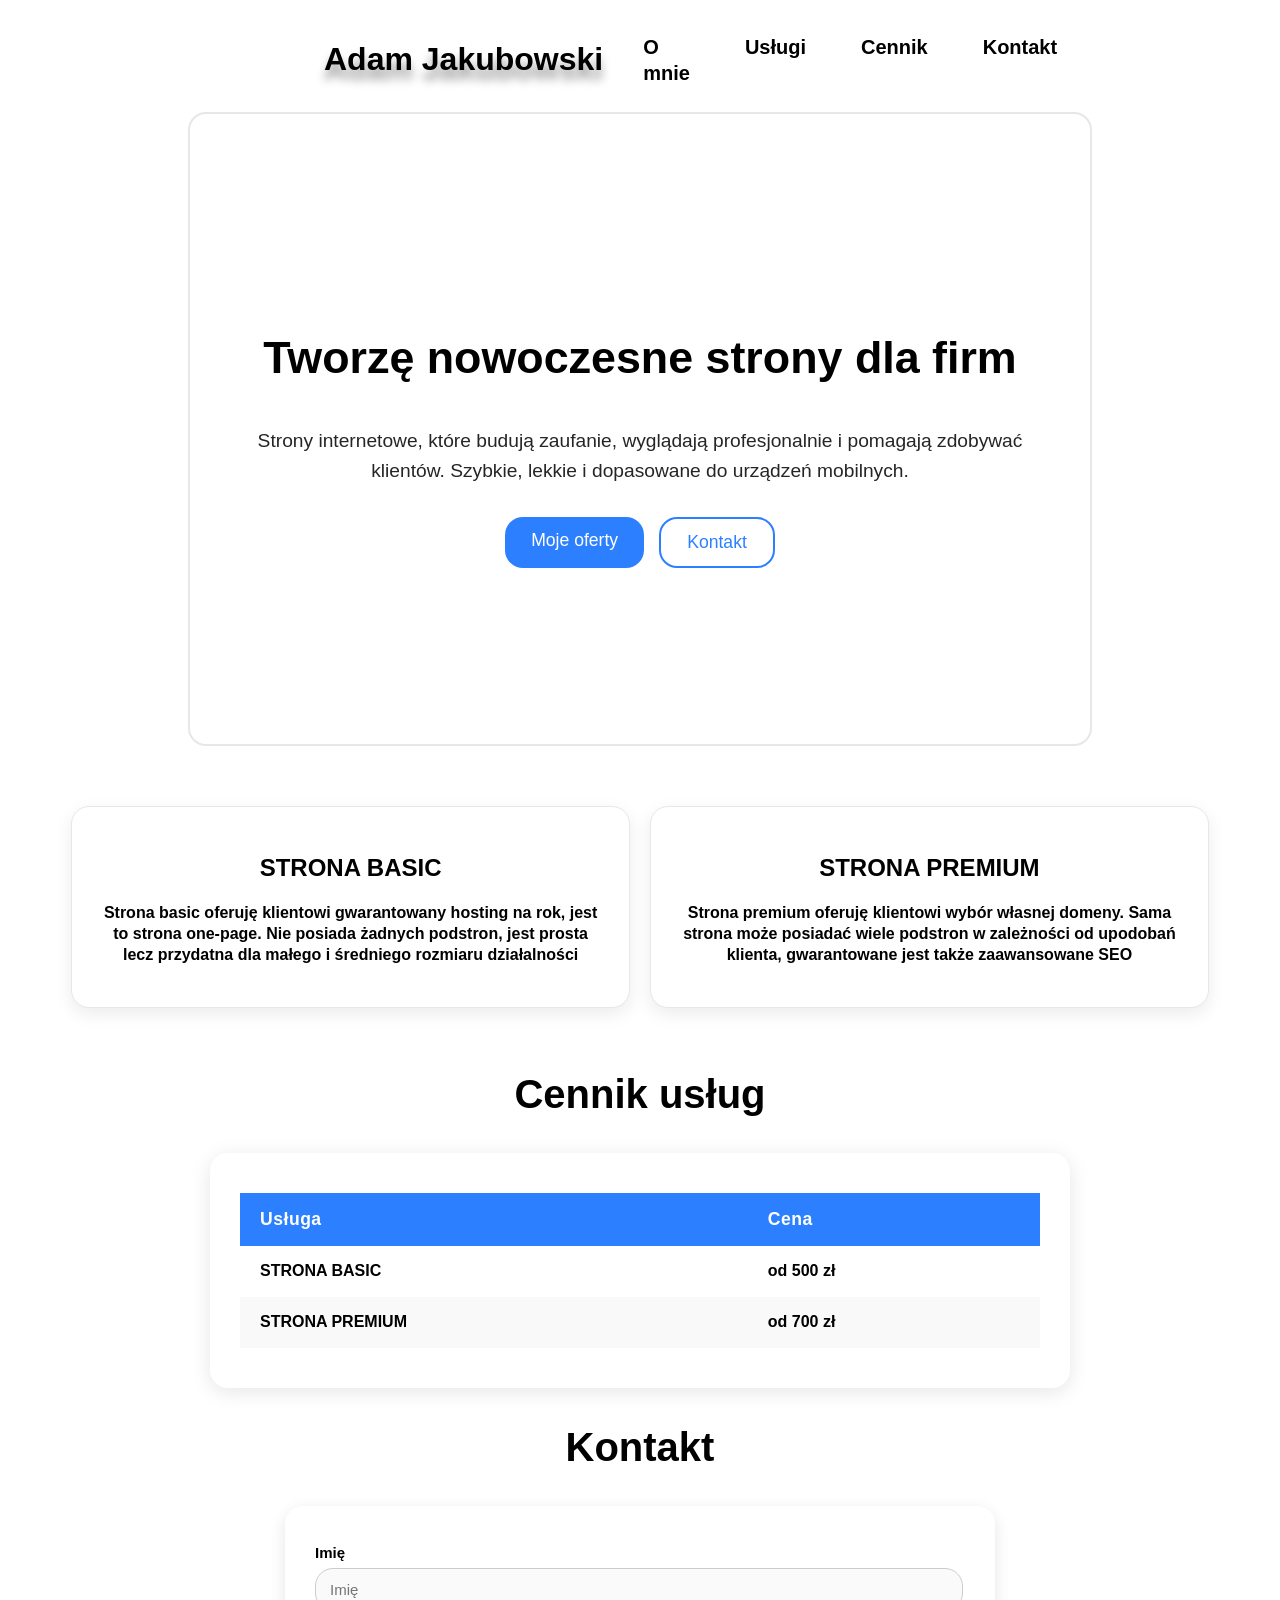
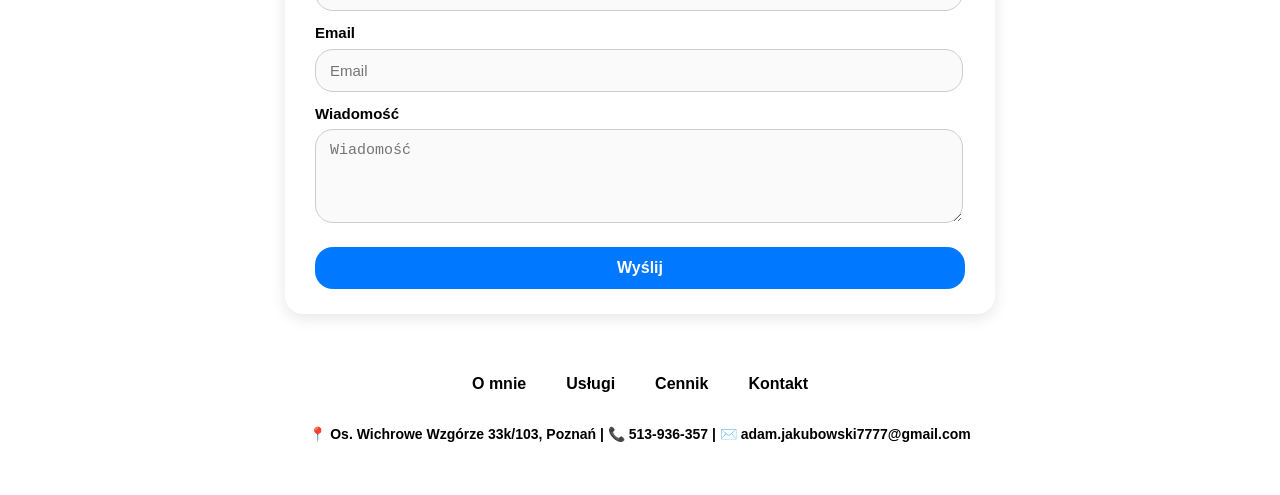
<file: index.html>
<!DOCTYPE html>
<html lang="pl">
    <head>
        <meta charset="UTF-8">
        <meta name="viewport" content="width=device-width, initial-scale=1.0">
        <title>Adam Jakubowski</title>
        <link rel="stylesheet" href="adam.css">
    </head>
    <body>
        <header>
            <h1 class="header-logo">Adam Jakubowski</h1>
            <nav>
                <div class="hamburger" id="hamburger">&#9776;
                </div>
                <ul class="nav-links" id="nav-links">
                    <li><a href="#omnie">O mnie</a></li>
                    <li><a href="#uslugi">Usługi</a></li>
                    <li><a href="#cennik">Cennik</a></li>
                    <li><a href="#kontakt">Kontakt</a></li>
                </ul>
            </nav>
        </header>
        
        <section id="omnie" class="omnie">

        <div class="omnie-right">
<h1>Tworzę nowoczesne strony dla firm</h1>
<p>
Strony internetowe, które budują zaufanie, wyglądają profesjonalnie
i pomagają zdobywać klientów. Szybkie, lekkie i dopasowane do urządzeń mobilnych.
</p>

<div class="omnie-buttons">
<a href="#uslugi" class="btn-primary">Moje oferty</a>
<a href="#kontakt" class="btn-outline">Kontakt</a>
</div>
</div>

</section>

<section id="uslugi" class="uslugi">
<div class="box">
<h2>STRONA BASIC</h2>
<p>Strona basic oferuję klientowi gwarantowany hosting na rok, jest to strona one-page. Nie posiada żadnych podstron, jest prosta lecz przydatna dla małego i średniego rozmiaru działalności</p>
</div>

<div class="box">
<h2>STRONA PREMIUM</h2>
<p>Strona premium oferuję klientowi wybór własnej domeny. Sama strona może posiadać wiele podstron w zależności od upodobań klienta, gwarantowane jest także zaawansowane SEO</p>
</div>
</section>
        
<section id="cennik" class="cennik">
<h2>Cennik usług</h2>
<div class="price-box">
<table>
<thead>
<tr>
<th>Usługa</th>
<th>Cena</th>
</tr>
</thead>
<tbody>
<tr>
<td>STRONA BASIC</td>
<td>od 500 zł</td>
</tr>
<tr>
<td>STRONA PREMIUM</td>
<td>od 700 zł</td>
</tr>
</tbody>
</table>
</div>
</section>

<section id="kontakt">
<h2>Kontakt</h2>
    <form id="contactForm" action="https://formspree.io/f/mblpvwvw" method="POST">

<input type="text" id="honeypot" name="honeypot" style="display:none">

<label for="name">Imię</label>
<input type="text" id="name" name="name" placeholder="Imię">

<label for="email">Email</label>
<input type="email" id="email" name="email" placeholder="Email">

<label for="message">Wiadomość</label>
<textarea id="message" name="message" rows="4" placeholder="Wiadomość"></textarea>

<button type="submit" id="sendBtn">Wyślij</button>

<!-- ✅ PRZENIESIONE TUTAJ -->
<p id="success" style="display:none; color: green; margin-top:10px;">Wiadomość wysłana pomyślnie</p>
<p id="error" style="display:none; color: red; margin-top:10px;">Coś poszło nie tak</p>

</form>
</section>

<footer>
<div class="footer-links">
<ul>
<li><a href="#omnie">O mnie</a></li>
<li><a href="#uslugi">Usługi</a></li>
<li><a href="#cennik">Cennik</a></li>
<li><a href="#kontakt">Kontakt</a></li>
</ul>
</div>
<div class="footer-bottom">
📍 Os. Wichrowe Wzgórze 33k/103, Poznań | 📞 513-936-357 | ✉️ adam.jakubowski7777@gmail.com
</div>
</footer>

<script src="adam.js"></script>
        </body>
        </html>
</file>
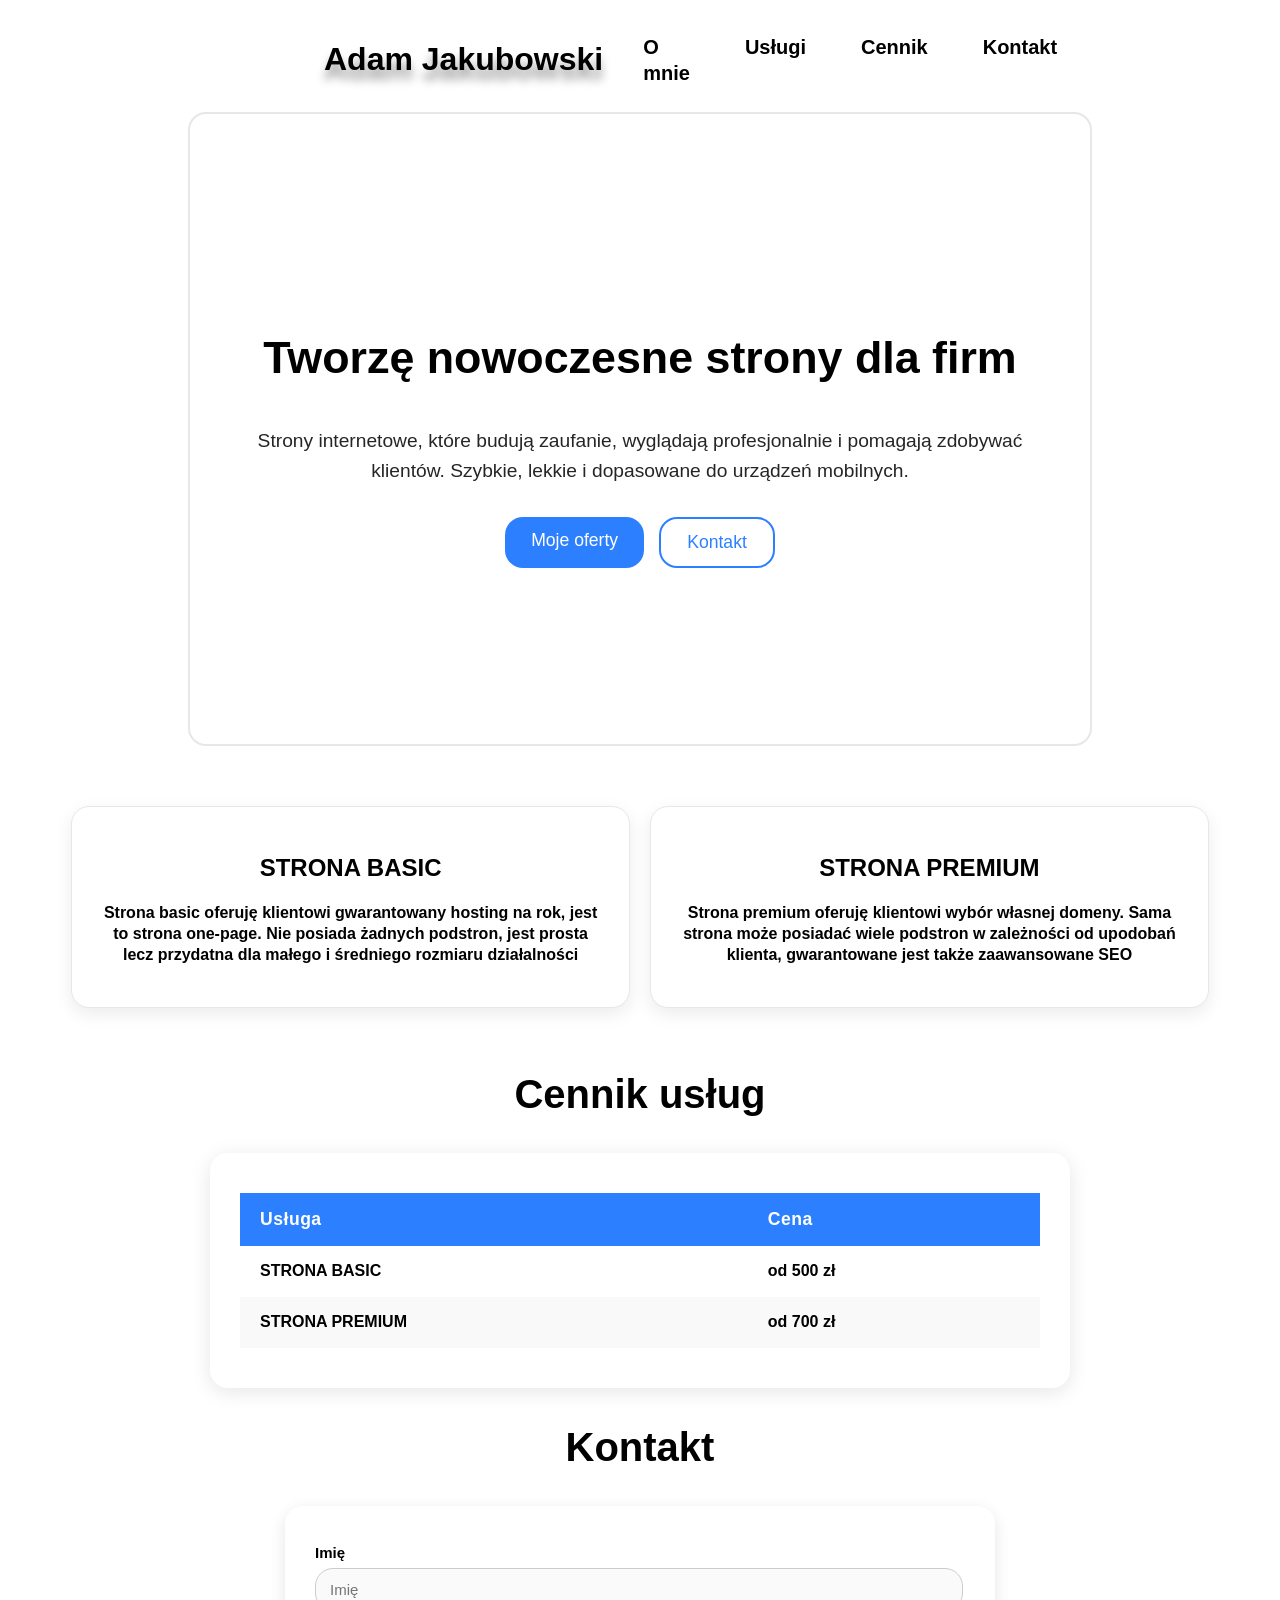
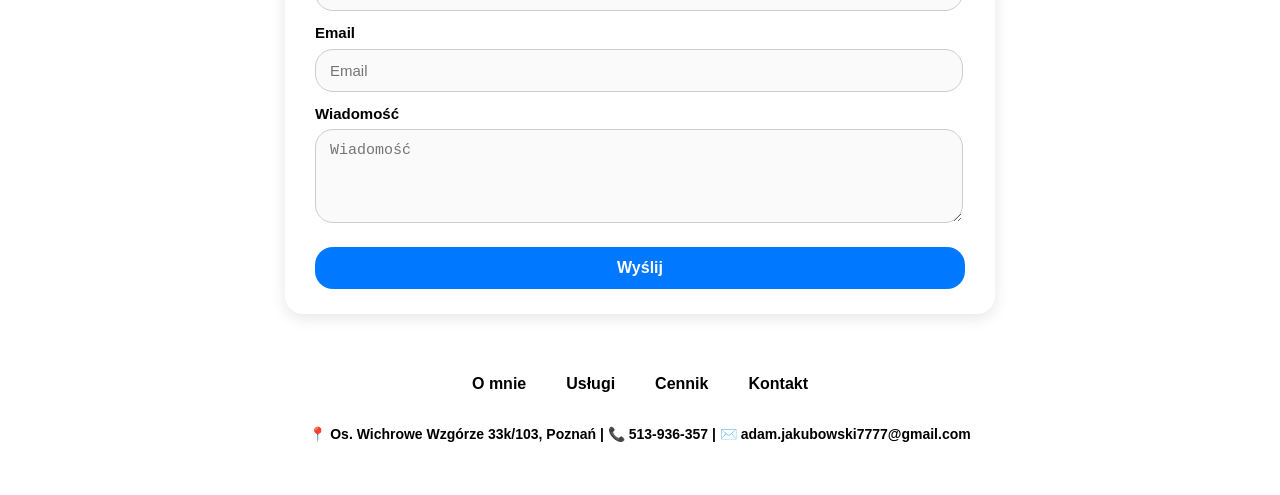
<file: adam.html>
<!DOCTYPE html>
<html lang="pl">
    <head>
        <meta charset="UTF-8">
        <meta name="viewport" content="width=device-width, initial-scale=1.0">
        <title>Adam Jakubowski</title>
        <link rel="stylesheet" href="adam.css">
    </head>
    <body>
        <header>
            <h1 class="header-logo">Adam Jakubowski</h1>
            <nav>
                <div class="hamburger" id="hamburger">&#9776;
                </div>
                <ul class="nav-links" id="nav-links">
                    <li><a href="#omnie">O mnie</a></li>
                    <li><a href="#uslugi">Usługi</a></li>
                    <li><a href="#cennik">Cennik</a></li>
                    <li><a href="#kontakt">Kontakt</a></li>
                </ul>
            </nav>
        </header>
        
        <section id="omnie" class="omnie">

        <div class="omnie-right">
<h1>Tworzę nowoczesne strony dla firm</h1>
<p>
Strony internetowe, które budują zaufanie, wyglądają profesjonalnie
i pomagają zdobywać klientów. Szybkie, lekkie i dopasowane do urządzeń mobilnych.
</p>

<div class="omnie-buttons">
<a href="#uslugi" class="btn-primary">Moje oferty</a>
<a href="#kontakt" class="btn-outline">Kontakt</a>
</div>
</div>

</section>

<section id="uslugi" class="uslugi">
<div class="box">
<h2>STRONA BASIC</h2>
<p>Strona basic oferuję klientowi gwarantowany hosting na rok, jest to strona one-page. Nie posiada żadnych podstron, jest prosta lecz przydatna dla małego i średniego rozmiaru działalności</p>
</div>

<div class="box">
<h2>STRONA PREMIUM</h2>
<p>Strona premium oferuję klientowi wybór własnej domeny. Sama strona może posiadać wiele podstron w zależności od upodobań klienta, gwarantowane jest także zaawansowane SEO</p>
</div>
</section>
        
<section id="cennik" class="cennik">
<h2>Cennik usług</h2>
<div class="price-box">
<table>
<thead>
<tr>
<th>Usługa</th>
<th>Cena</th>
</tr>
</thead>
<tbody>
<tr>
<td>STRONA BASIC</td>
<td>od 500 zł</td>
</tr>
<tr>
<td>STRONA PREMIUM</td>
<td>od 700 zł</td>
</tr>
</tbody>
</table>
</div>
</section>

<section id="kontakt">
<h2>Kontakt</h2>
    <form id="contactForm" action="https://formspree.io/f/mblpvwvw" method="POST">

<input type="text" id="honeypot" name="honeypot" style="display:none">

<label for="name">Imię</label>
<input type="text" id="name" name="name" placeholder="Imię">

<label for="email">Email</label>
<input type="email" id="email" name="email" placeholder="Email">

<label for="message">Wiadomość</label>
<textarea id="message" name="message" rows="4" placeholder="Wiadomość"></textarea>

<button type="submit" id="sendBtn">Wyślij</button>

<!-- ✅ PRZENIESIONE TUTAJ -->
<p id="success" style="display:none; color: green; margin-top:10px;">Wiadomość wysłana pomyślnie</p>
<p id="error" style="display:none; color: red; margin-top:10px;">Coś poszło nie tak</p>

</form>
</section>

<footer>
<div class="footer-links">
<ul>
<li><a href="#omnie">O mnie</a></li>
<li><a href="#uslugi">Usługi</a></li>
<li><a href="#cennik">Cennik</a></li>
<li><a href="#kontakt">Kontakt</a></li>
</ul>
</div>
<div class="footer-bottom">
📍 Os. Wichrowe Wzgórze 33k/103, Poznań | 📞 513-936-357 | ✉️ adam.jakubowski7777@gmail.com
</div>
</footer>

<script src="adam.js"></script>
        </body>
        </html>
</file>
<file: adam.css>
body {
    font-family: Arial, sans-serif;
    background-color: white;
    line-height: 1.3;
}

header {
display: flex;
justify-content: space-between;
align-items: center;
padding: 10px 20px;
background-color: white;
color: #fff;
border-radius: 18px;
width: 50%;
margin: 0 auto;
max-width: 800px;
}

.header-logo {
    font-size: 32px;
    font-weight: bold;
    white-space: nowrap;
    color: black;
    text-shadow: 0 10px 10px rgba(0,0,0,0.4);
}

nav ul {
list-style: none;
display: flex;
gap: 55px;
}

nav a {
color: black;
text-decoration: none;
font-weight: bold;
transition: 0.4s ease;
font-size: 20px;
}

nav a:hover {
    color: #2c80ff;
}

.hamburger {
display: none;
font-size: 30px;
cursor: pointer;
color: black;
}

@media (max-width: 768px) {
nav ul {
display: none; 
flex-direction: column;
gap: 10px;
position: absolute;
padding: 20px;
border-radius: 18px;
}

nav a {
    color: black;
}

header {
    align-items: center;
}

.header-logo {
    font-size: 24px;
    margin-bottom: 10px;
}

header h1 {
    position: relative;
    bottom: 3px;
    padding-right: 5px;
}

nav ul.show {
display: flex;
background: white;
position: absolute;
top: 45px;
border-radius: 18px;
border: 2px solid #ccc;
    right: 20px;
}

.hamburger {
display: block; 
}
}
.omnie {
max-width: 900px;
margin: 0 auto;
background: white;
border-radius: 18px;
overflow: hidden;
border: 2px double #e5e7eb;

display: flex;
gap: 0;
height: 70vh;
}

/* LEWA STRONA — ZDJĘCIE */
.omnie-left {
flex: 1.2;
overflow: hidden;
}

.omnie-left img {
width: 100%;
height: 100%;
object-fit: cover;
}

/* PRAWA STRONA — TEKST */
.omnie-right {
flex: 1;
padding: 50px;
display: flex;
flex-direction: column;
justify-content: center;
text-align: center;
}

.omnie-right h1 {
font-size: 2.8rem;
margin-bottom: 20px;
}

.omnie-right p {
font-size: 1.2rem;
line-height: 1.6;
opacity: 0.85;
margin-bottom: 30px;
}

/* BUTTONY */
.omnie-buttons {
display: flex;
gap: 15px;
justify-content: center;
}

.btn-primary {
padding: 12px 26px;
background: #2c80ff;
color: white;
border-radius: 18px;
text-decoration: none;
font-size: 1.1rem;
transition: 0.3s;
}

.btn-primary:hover {
background: #1f5fcc;
}

.btn-outline {
padding: 12px 26px;
border: 2px solid #2c80ff;
color: #2c80ff;
border-radius: 18px;
text-decoration: none;
font-size: 1.1rem;
transition: 0.3s;
}

.btn-outline:hover {
background: #2c80ff;
color: white;
}

/* ============================
RESPONSYWNOŚĆ
============================ */
@media (max-width: 900px) {
.omnie {
flex-direction: column;
height: auto;
}

.omnie-right {
padding: 30px;
}

.omnie-right h1 {
font-size: 2rem;
}
}

.uslugi {
display: flex;
gap: 20px;
width: 90%;
max-width: 1200px;
margin: 60px auto;
}

.box {
flex: 1;
background: #ffffff;
border-radius: 18px;
padding: 25px;
box-shadow: 0 6px 18px rgba(0,0,0,0.08);
border: 1px solid #e5e7eb;
transition: transform .25s ease, box-shadow .25s ease;
text-align: center;
color: black;
font-weight: bold;
}

.box:hover {
transform: translateY(-4px);
box-shadow: 0 10px 22px rgba(0,0,0,0.12);
}

@media (max-width: 768px) {
.uslugi {
flex-direction: column;
width: 92%;
}
}

.cennik {
padding: 0 20px;
text-align: center;
}

.cennik h2 {
font-size: 2.5em;
color: black;
}

.price-box {
background: white;
max-width: 800px;
margin: 0 auto;
padding: 40px 30px;
border-radius: 18px;
box-shadow: 0 4px 20px rgba(0, 0, 0, 0.1);
}

table {
width: 100%;
border-collapse: collapse;
}

thead {
background-color: #2c80ff;
color: white;
}

th, td {
text-align: left;
padding: 15px 20px;
font-weight: bold;
}

th {
font-size: 1.1em;
letter-spacing: 0.5px;
}

tbody tr:nth-child(even) {
background-color: #f9f9f9;
}

tbody tr:hover {
background-color: #f0f0f0;
}

.price-btn {
display: inline-block;
background: #c0392b;
color: white;
text-decoration: none;
padding: 12px 30px;
border-radius: 18px;
font-size: 1em;
transition: 0.3s ease;
}

.price-btn:hover {
background: #a93226;
transform: scale(1.05);
}

/* Responsywność */
@media (max-width: 600px) {
.price-box {
padding: 25px 15px;
}

table {
font-size: 0.9em;
}

th, td {
padding: 10px 12px;
}
}

form {
background: #fff;
padding: 25px 30px;
width: 100%;
max-width: 650px;
border-radius: 18px;
box-shadow: 0 4px 15px rgba(0,0,0,0.1);
margin: 20px auto;
font-weight: bold;
}

/* ===== LABEL ===== */
label {
display: block;
margin: 12px 0 6px;
font-size: 15px;
font-weight: bold;
color: black;
}

/* ===== POLA INPUT/TEXTAREA ===== */
input,
textarea {
width: 95%;
padding: 12px 14px;
border: 1px solid #ccc;
border-radius: 18px;
font-size: 15px;
outline: none;
transition: 0.25s ease;
background: #fafafa;
}

/* Efekt focus – elegancka niebieska poświata */
input:focus,
textarea:focus {
border-color: #0078ff;
background: #fff;
box-shadow: 0 0 4px rgba(0,120,255,0.3);
}

/* ===== PRZYCISK ===== */
button {
margin-top: 18px;
width: 100%;
padding: 12px;
background: #0078ff;
color: white;
border: none;
border-radius: 18px;
font-size: 16px;
font-weight: bold;
cursor: pointer;
transition: 0.25s;
}

button:hover {
background: #005fcc;
}

button:disabled {
opacity: 0.6;
cursor: not-allowed;
}

/* ===== KOMUNIKATY ===== */
#success,
#error {
margin-top: 18px;
text-align: center;
font-size: 16px;
padding: 10px;
border-radius: 18px;
display: none;
}

@media (max-width: 768px) {
    form {
        width: 85%;
    }
}

#success {
background: #e6ffe6;
color: #1a8d1a;
border: 1px solid #1ec71e;
}

#error {
background: #ffe6e6;
color: #cc0000;
border: 1px solid #ff4d4d;
}

footer {
background-color: white;
color: black;
padding: 40px 20px;
font-family: Arial, sans-serif;
text-align: center;
font-weight: bold;
}

/* Usuwamy wszystkie list-style, padding, margin */
.footer-links ul {
list-style: none;
padding: 0;
margin: 0;
display: flex; /* Wszystkie linki w jednym rzędzie */
justify-content: center; /* Wyśrodkowanie linków */
gap: 40px; /* Odstęp między linkami */
font-weight: bold;
}

.footer-links ul li a {
color: black; /* Biały kolor linków */
text-decoration: none; /* Usunięcie podkreślenia */
font-weight: 500;
transition: color 0.3s;
font-weight: bold;
}

.footer-links ul li a:hover {
color: #005fcc; /* Zmiana koloru po hover */
}

.footer-bottom {
margin-top: 30px;
font-size: 14px;
color: black;
}

#kontakt h2 {
    text-align: center;
    font-size: 2.5em;

}
</file>
